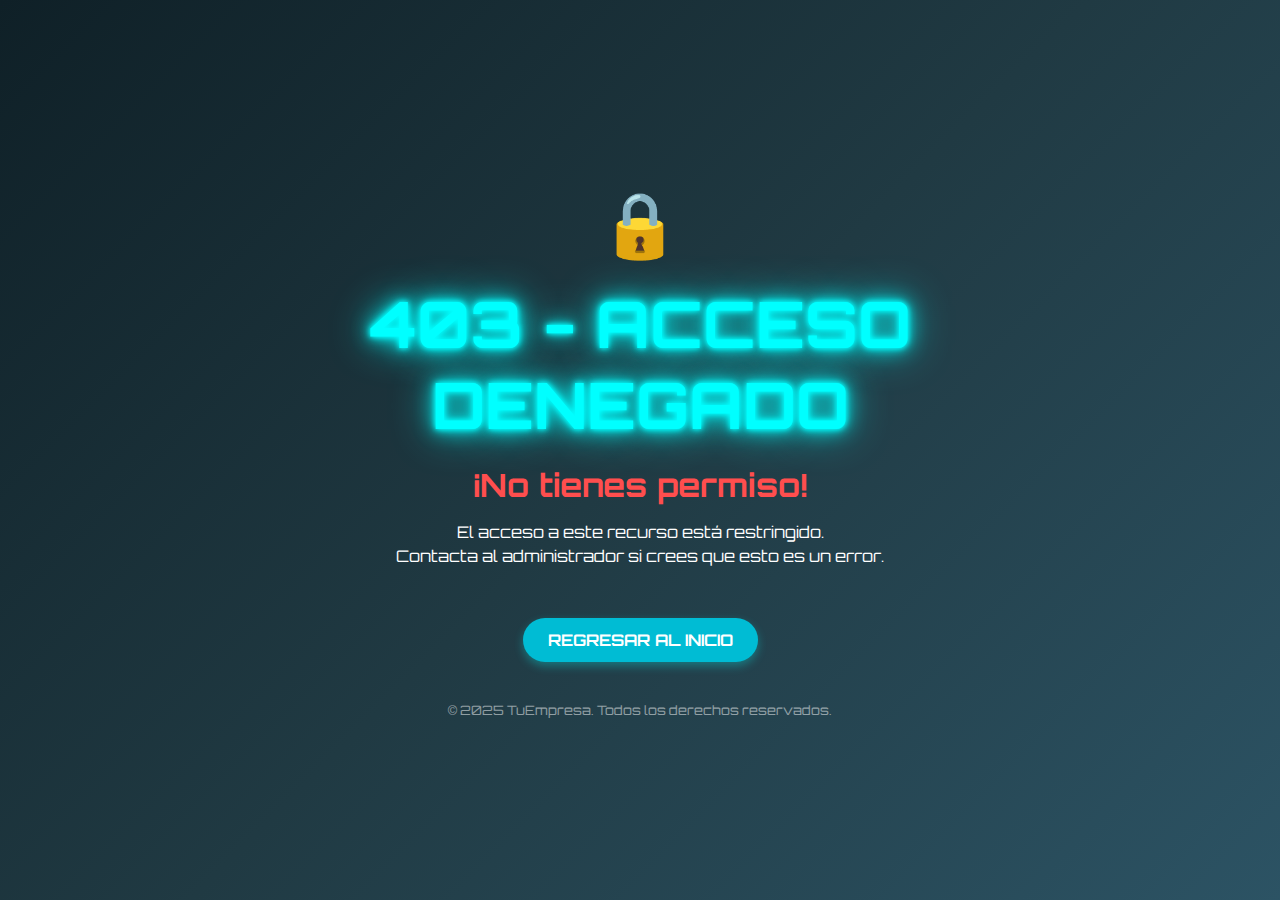
<file: no_permit.html>
<!DOCTYPE html>
<html lang="es">
<head>
  <meta charset="UTF-8" />
  <meta name="viewport" content="width=device-width, initial-scale=1.0"/>
  <title>403 | Acceso Denegado</title>
  <link href="https://fonts.googleapis.com/css2?family=Orbitron:wght@700&display=swap" rel="stylesheet">
  <style>
    * {
      margin: 0;
      padding: 0;
      box-sizing: border-box;
    }

    body {
      font-family: 'Orbitron', sans-serif;
      background: linear-gradient(135deg, #0f2027, #203a43, #2c5364);
      color: #fff;
      display: flex;
      justify-content: center;
      align-items: center;
      min-height: 100vh;
      padding: 20px;
      text-align: center;
    }

    .container {
      max-width: 600px;
      width: 100%;
      animation: fadeIn 2s ease-in-out;
    }

    h1 {
      font-size: 4rem;
      margin-bottom: 20px;
      animation: pulse 2s infinite;
    }

    h2 {
      font-size: 2rem;
      margin-bottom: 15px;
      color: #ff4e4e;
      animation: blink 1.5s infinite;
    }

    p {
      font-size: 1rem;
      margin-bottom: 30px;
      line-height: 1.5;
    }

    .lock {
      font-size: 4rem;
      animation: spin 4s linear infinite;
      margin-bottom: 20px;
    }

    .neon {
      color: #0ff;
      text-shadow:
        0 0 5px #0ff,
        0 0 10px #0ff,
        0 0 20px #0ff,
        0 0 40px #0ff;
    }

    .btn-return {
      display: inline-block;
      margin-top: 20px;
      padding: 12px 25px;
      background-color: #00bcd4;
      color: white;
      font-size: 1rem;
      font-weight: bold;
      border: none;
      border-radius: 25px;
      cursor: pointer;
      text-decoration: none;
      transition: all 0.3s ease;
      box-shadow: 0 4px 10px rgba(0, 255, 255, 0.3);
    }

    .btn-return:hover {
      background-color: #008ba3;
      box-shadow: 0 6px 15px rgba(0, 255, 255, 0.5);
      transform: scale(1.05);
    }

    footer {
      margin-top: 40px;
      font-size: 0.8rem;
      opacity: 0.5;
    }

    @keyframes spin {
      0% { transform: rotateY(0deg); }
      100% { transform: rotateY(360deg); }
    }

    @keyframes pulse {
      0%, 100% { transform: scale(1); }
      50% { transform: scale(1.1); }
    }

    @keyframes blink {
      0%, 100% { opacity: 1; }
      50% { opacity: 0.3; }
    }

    @keyframes fadeIn {
      from { opacity: 0; transform: translateY(-50px); }
      to { opacity: 1; transform: translateY(0); }
    }

    @media (max-width: 480px) {
      h1 {
        font-size: 2.5rem;
      }

      h2 {
        font-size: 1.5rem;
      }

      .lock {
        font-size: 3rem;
      }

      p {
        font-size: 0.95rem;
      }

      .btn-return {
        font-size: 0.95rem;
        padding: 10px 20px;
      }
    }
  </style>
</head>
<body>
  <div class="container">
    <div class="lock">🔒</div>
    <h1 class="neon">403 - ACCESO DENEGADO</h1>
    <h2>¡No tienes permiso!</h2>
    <p>El acceso a este recurso está restringido.<br> Contacta al administrador si crees que esto es un error.</p>
    <a href="/index.html" class="btn-return">REGRESAR AL INICIO</a>
    <footer>
      &copy; 2025 TuEmpresa. Todos los derechos reservados.
    </footer>
  </div>
</body>
</html>
</file>
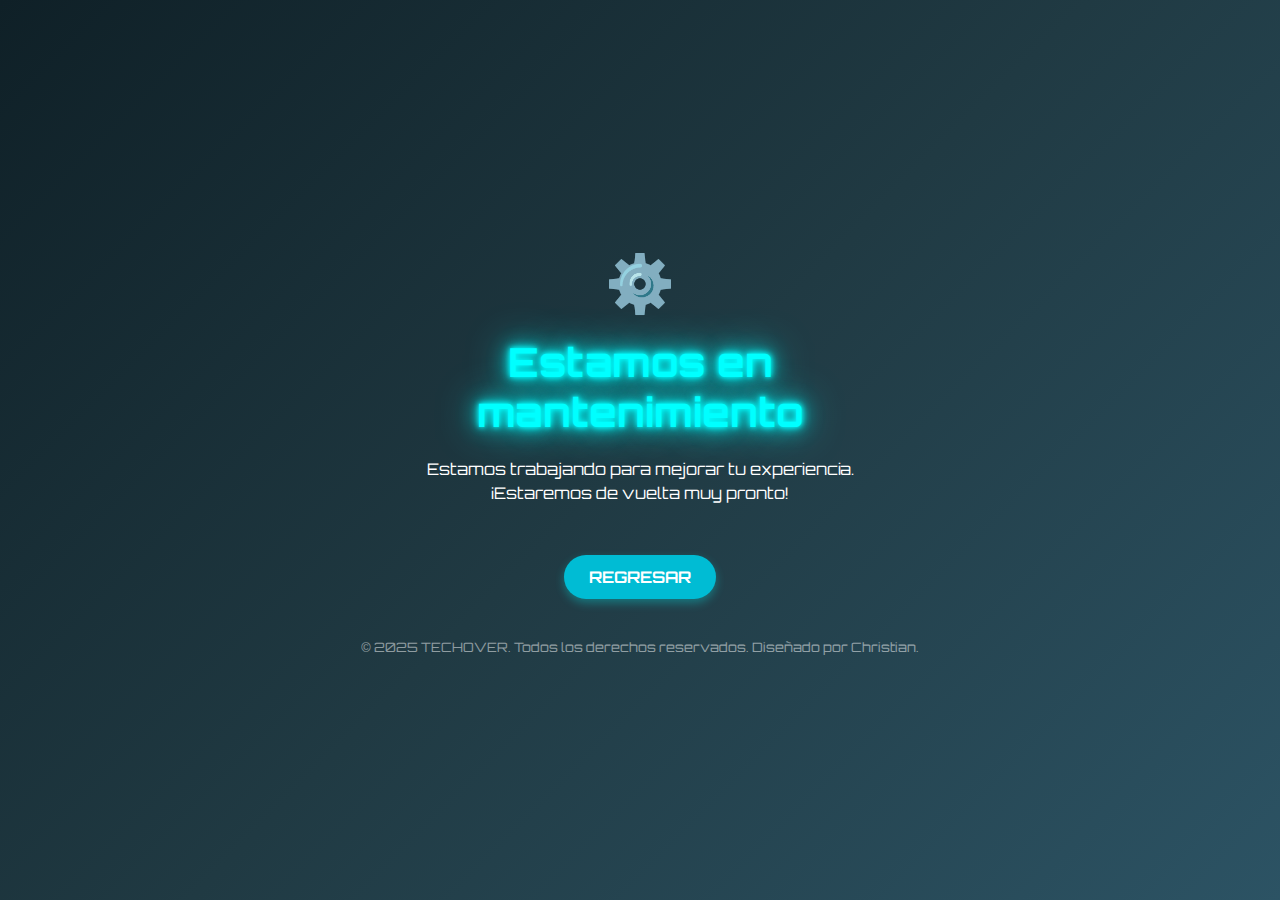
<file: HTML/contacto.html>
<!DOCTYPE html>
<html lang="es">
<head>
  <meta charset="UTF-8" />
  <meta name="viewport" content="width=device-width, initial-scale=1.0"/>
  <title>¡Volvemos Pronto!</title>
  <link href="https://fonts.googleapis.com/css2?family=Orbitron:wght@700&display=swap" rel="stylesheet">
  <style>
    * {
      margin: 0;
      padding: 0;
      box-sizing: border-box;
    }

    body {
      font-family: 'Orbitron', sans-serif;
      background: linear-gradient(135deg, #0f2027, #203a43, #2c5364);
      color: #fff;
      display: flex;
      justify-content: center;
      align-items: center;
      min-height: 100vh;
      padding: 20px;
      text-align: center;
    }

    .container {
      max-width: 600px;
      width: 100%;
      animation: fadeIn 2s ease-in-out;
    }

    h1 {
      font-size: 2.5rem;
      margin-bottom: 20px;
      animation: pulse 2s infinite;
      word-wrap: break-word;
    }

    p {
      font-size: 1rem;
      margin-bottom: 30px;
      line-height: 1.5;
    }

    .gear {
      font-size: 3.5rem;
      animation: spin 3s linear infinite;
      margin-bottom: 20px;
    }

    .neon {
      color: #0ff;
      text-shadow:
        0 0 5px #0ff,
        0 0 10px #0ff,
        0 0 20px #0ff,
        0 0 40px #0ff;
    }

    .btn-return {
      display: inline-block;
      margin-top: 20px;
      padding: 12px 25px;
      background-color: #00bcd4;
      color: white;
      font-size: 1rem;
      font-weight: bold;
      border: none;
      border-radius: 25px;
      cursor: pointer;
      text-decoration: none;
      transition: all 0.3s ease;
      box-shadow: 0 4px 10px rgba(0, 255, 255, 0.3);
    }

    .btn-return:hover {
      background-color: #008ba3;
      box-shadow: 0 6px 15px rgba(0, 255, 255, 0.5);
      transform: scale(1.05);
    }

    footer {
      margin-top: 40px;
      font-size: 0.8rem;
      opacity: 0.5;
    }

    @keyframes spin {
      0% { transform: rotate(0deg); }
      100% { transform: rotate(360deg); }
    }

    @keyframes pulse {
      0%, 100% { transform: scale(1); }
      50% { transform: scale(1.1); }
    }

    @keyframes fadeIn {
      from { opacity: 0; transform: translateY(-50px); }
      to { opacity: 1; transform: translateY(0); }
    }

    @media (max-width: 480px) {
      h1 {
        font-size: 2rem;
      }

      .gear {
        font-size: 3rem;
      }

      p {
        font-size: 0.95rem;
      }

      .btn-return {
        font-size: 0.95rem;
        padding: 10px 20px;
      }
    }
  </style>
</head>
<body>
  <div class="container">
    <div class="gear">⚙️</div>
    <h1 class="neon">Estamos en mantenimiento</h1>
    <p>Estamos trabajando para mejorar tu experiencia. <br> ¡Estaremos de vuelta muy pronto!</p>
    <a href="../index.html" class="btn-return">REGRESAR</a>
    <footer>
      &copy; 2025 TECHOVER. Todos los derechos reservados. Diseñado por Christian.
    </footer>
  </div>
</body>
</html>
</file>
